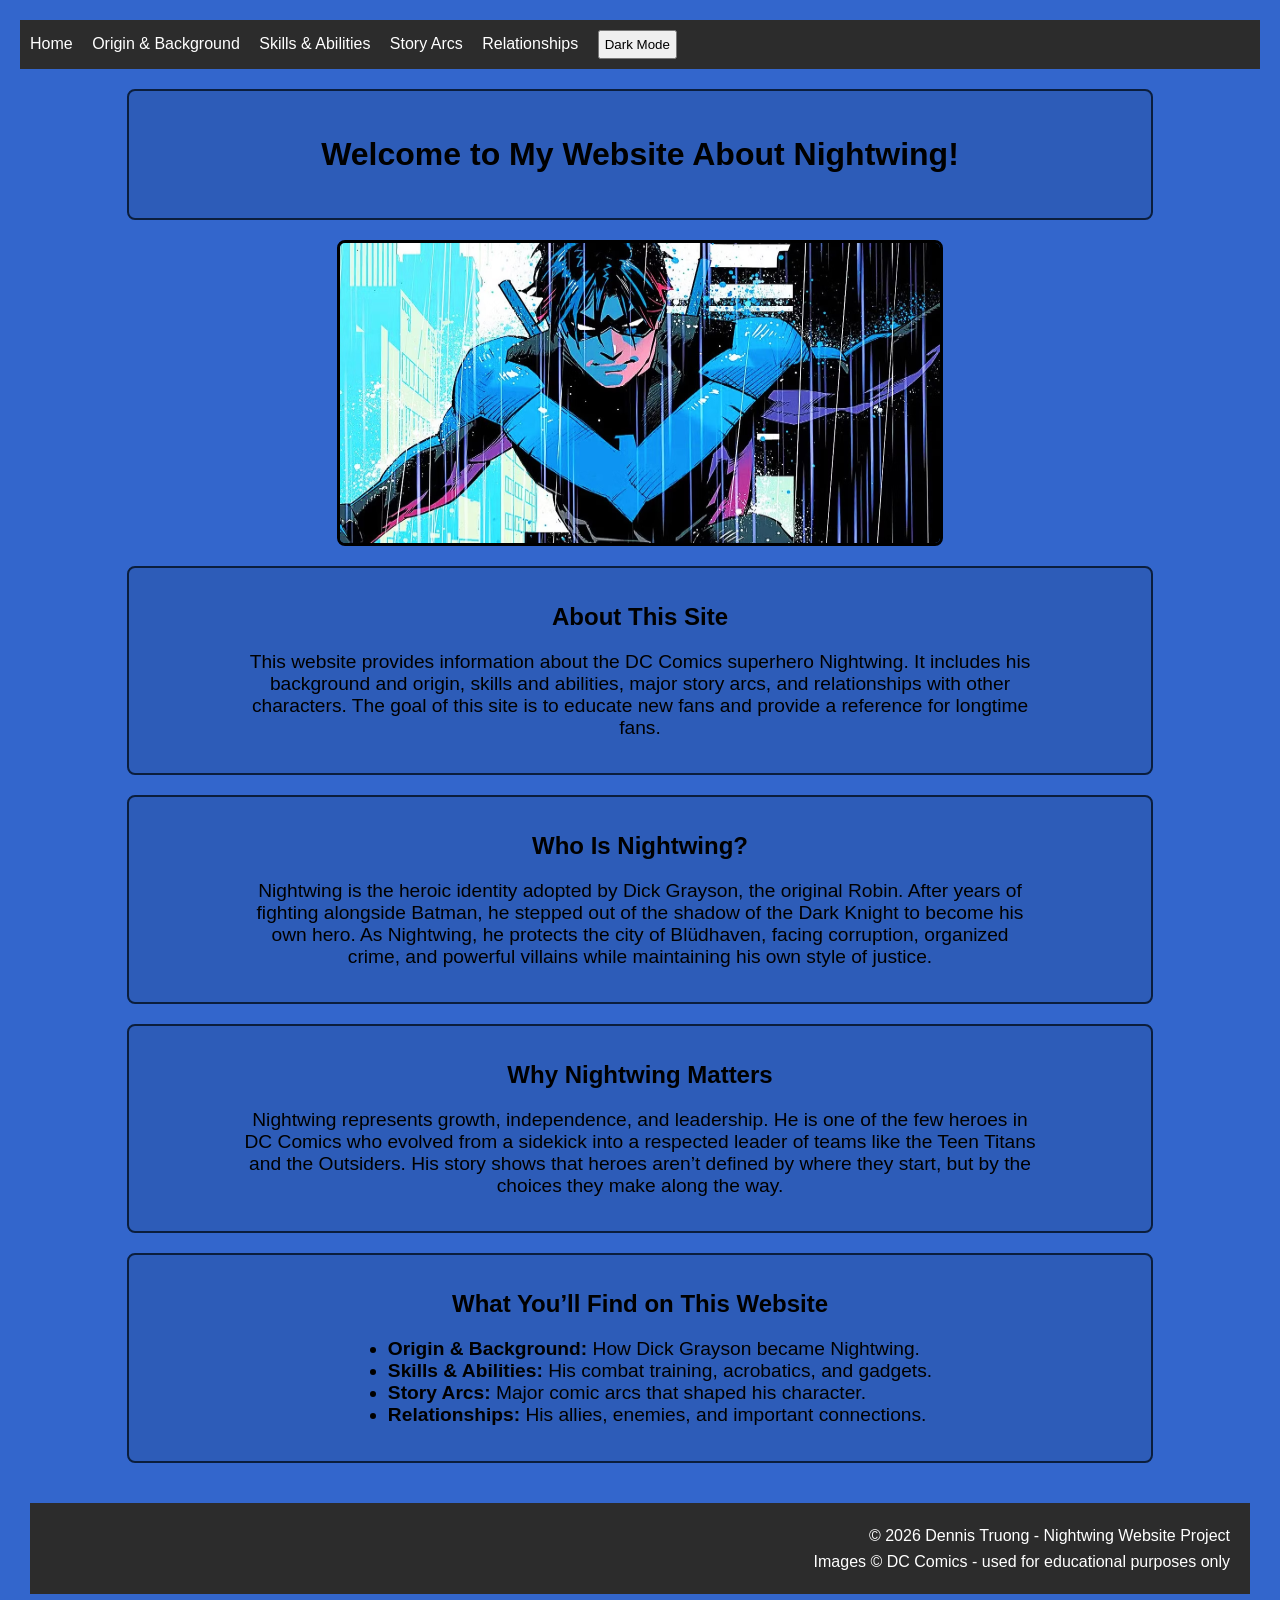
<file: index.html>
<!DOCTYPE html>
<html lang="en">

<head>
    <!--Developer: Dennis Truong Start Date: 4/22/2026 -->
    <meta charset="UTF-8">
    <title>Nightwing Website</title>
    <link rel="stylesheet" href="style.css">
    <script src="script.js" defer></script>
</head>

<body>

    <nav>
        <a href="index.html">Home</a>
        <a href="origin-background.html">Origin & Background</a>
        <a href="skills-abilities.html">Skills & Abilities</a>
        <a href="story-arcs.html">Story Arcs</a>
        <a href="relationships.html">Relationships</a>
        <button onclick="toggleDarkMode()">Dark Mode</button>
    </nav>

    <div class="box">
    <h1>Welcome to My Website About Nightwing!</h1>
    </div>

    <img src="images/nightwing-dan-mora.avif"
        alt="Nightwing drawn by Dan Mora">

    <div class="box">
        <h2>About This Site</h2>
        <p>This website provides information about the DC Comics superhero Nightwing.
            It includes his background and origin, skills and abilities, major story arcs, and relationships with other
            characters. The goal of this site is to educate new fans and provide a reference for longtime fans.</p>
    </div>

    <div class="box">
        <h2>Who Is Nightwing?</h2>
        <p>Nightwing is the heroic identity adopted by Dick Grayson, the original Robin.
            After years of fighting alongside Batman, he stepped out of the shadow of the Dark Knight
            to become his own hero. As Nightwing, he protects the city of Blüdhaven,
            facing corruption, organized crime, and powerful villains while maintaining his own
            style of justice.</p>
    </div>

    <div class="box">
        <h2>Why Nightwing Matters</h2>
        <p>Nightwing represents growth, independence, and leadership.
            He is one of the few heroes in DC Comics who evolved from a sidekick into a respected
            leader of teams like the Teen Titans and the Outsiders. His story shows that heroes
            aren’t defined by where they start, but by the choices they make along the way.</p>
    </div>

    <div class="box">
        <h2>What You’ll Find on This Website</h2>
        <ul>
            <li><strong>Origin & Background:</strong> How Dick Grayson became Nightwing.</li>
            <li><strong>Skills & Abilities:</strong> His combat training, acrobatics, and gadgets.</li>
            <li><strong>Story Arcs:</strong> Major comic arcs that shaped his character.</li>
            <li><strong>Relationships:</strong> His allies, enemies, and important connections.</li>
        </ul>
    </div>

    <footer>
        <p>© 2026 Dennis Truong - Nightwing Website Project
            <br>Images © DC Comics - used for educational purposes only
        </p>
    </footer>

</body>

</html>
</file>
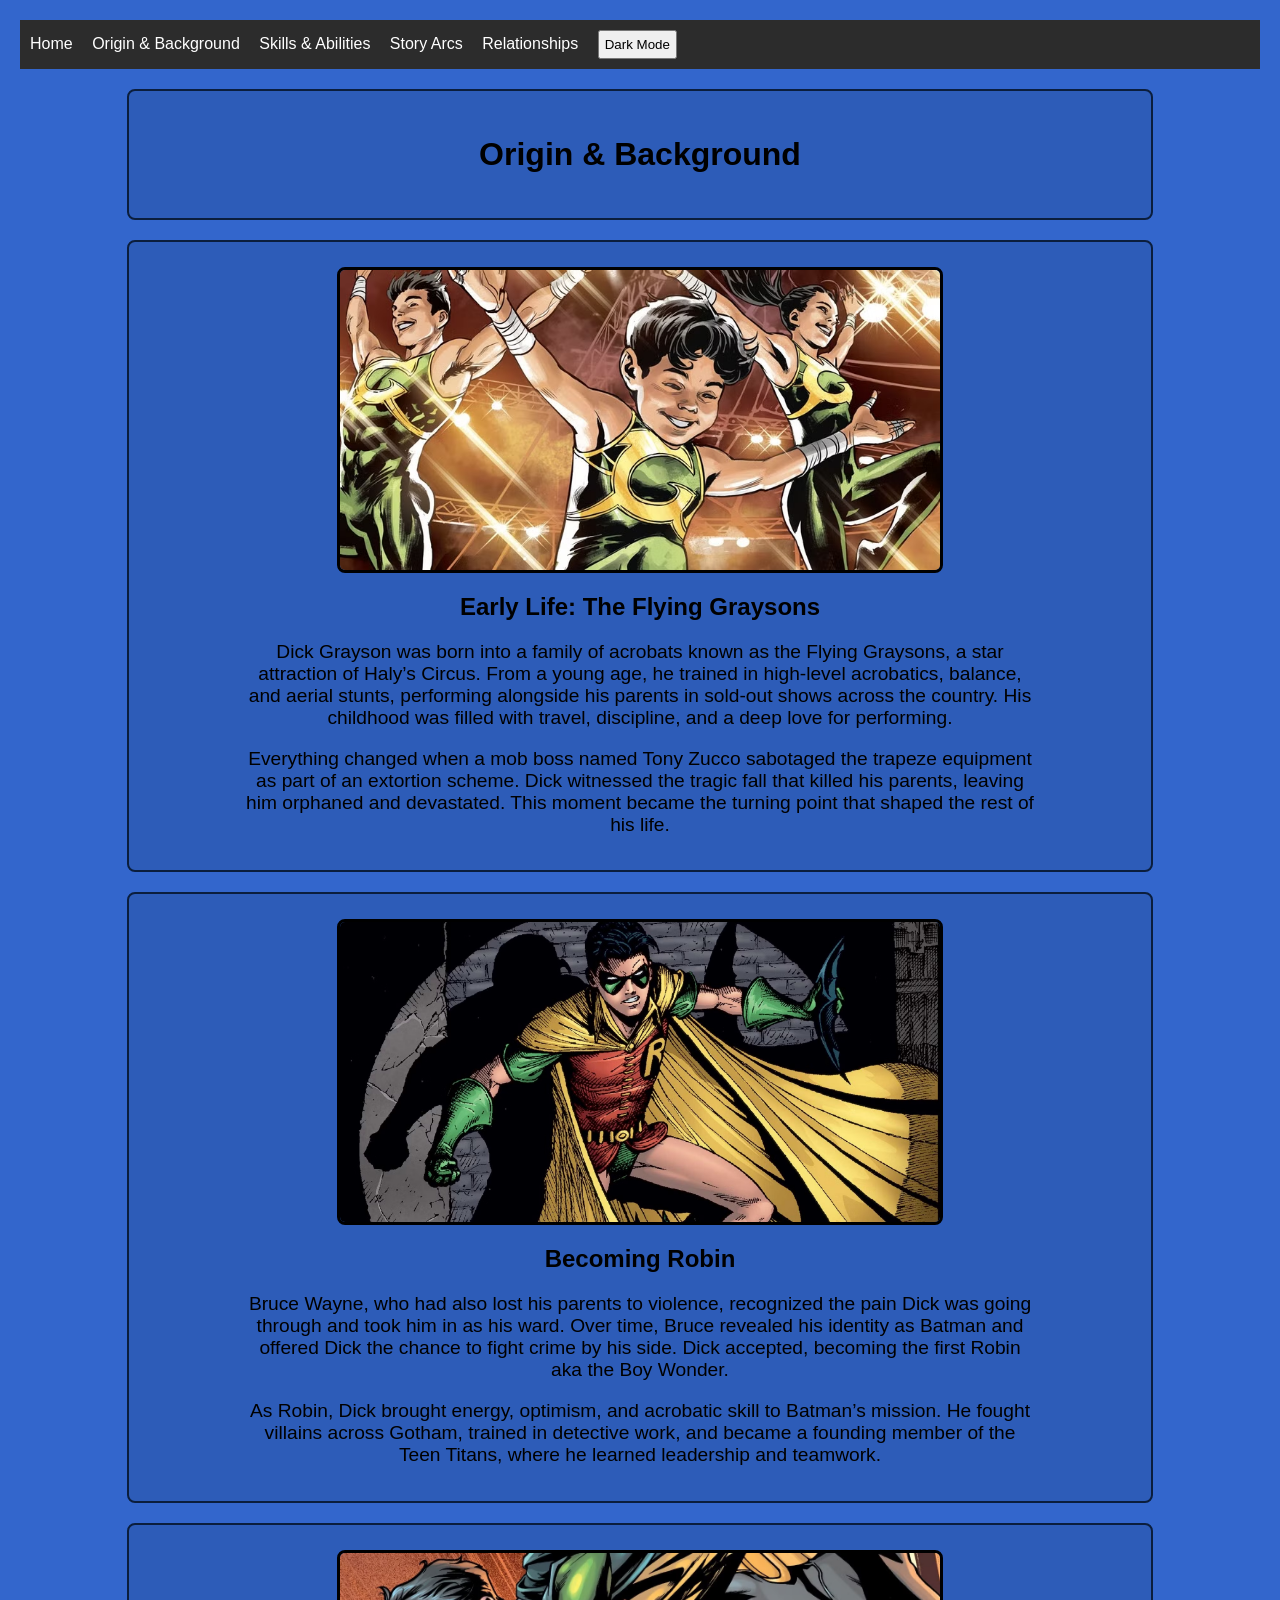
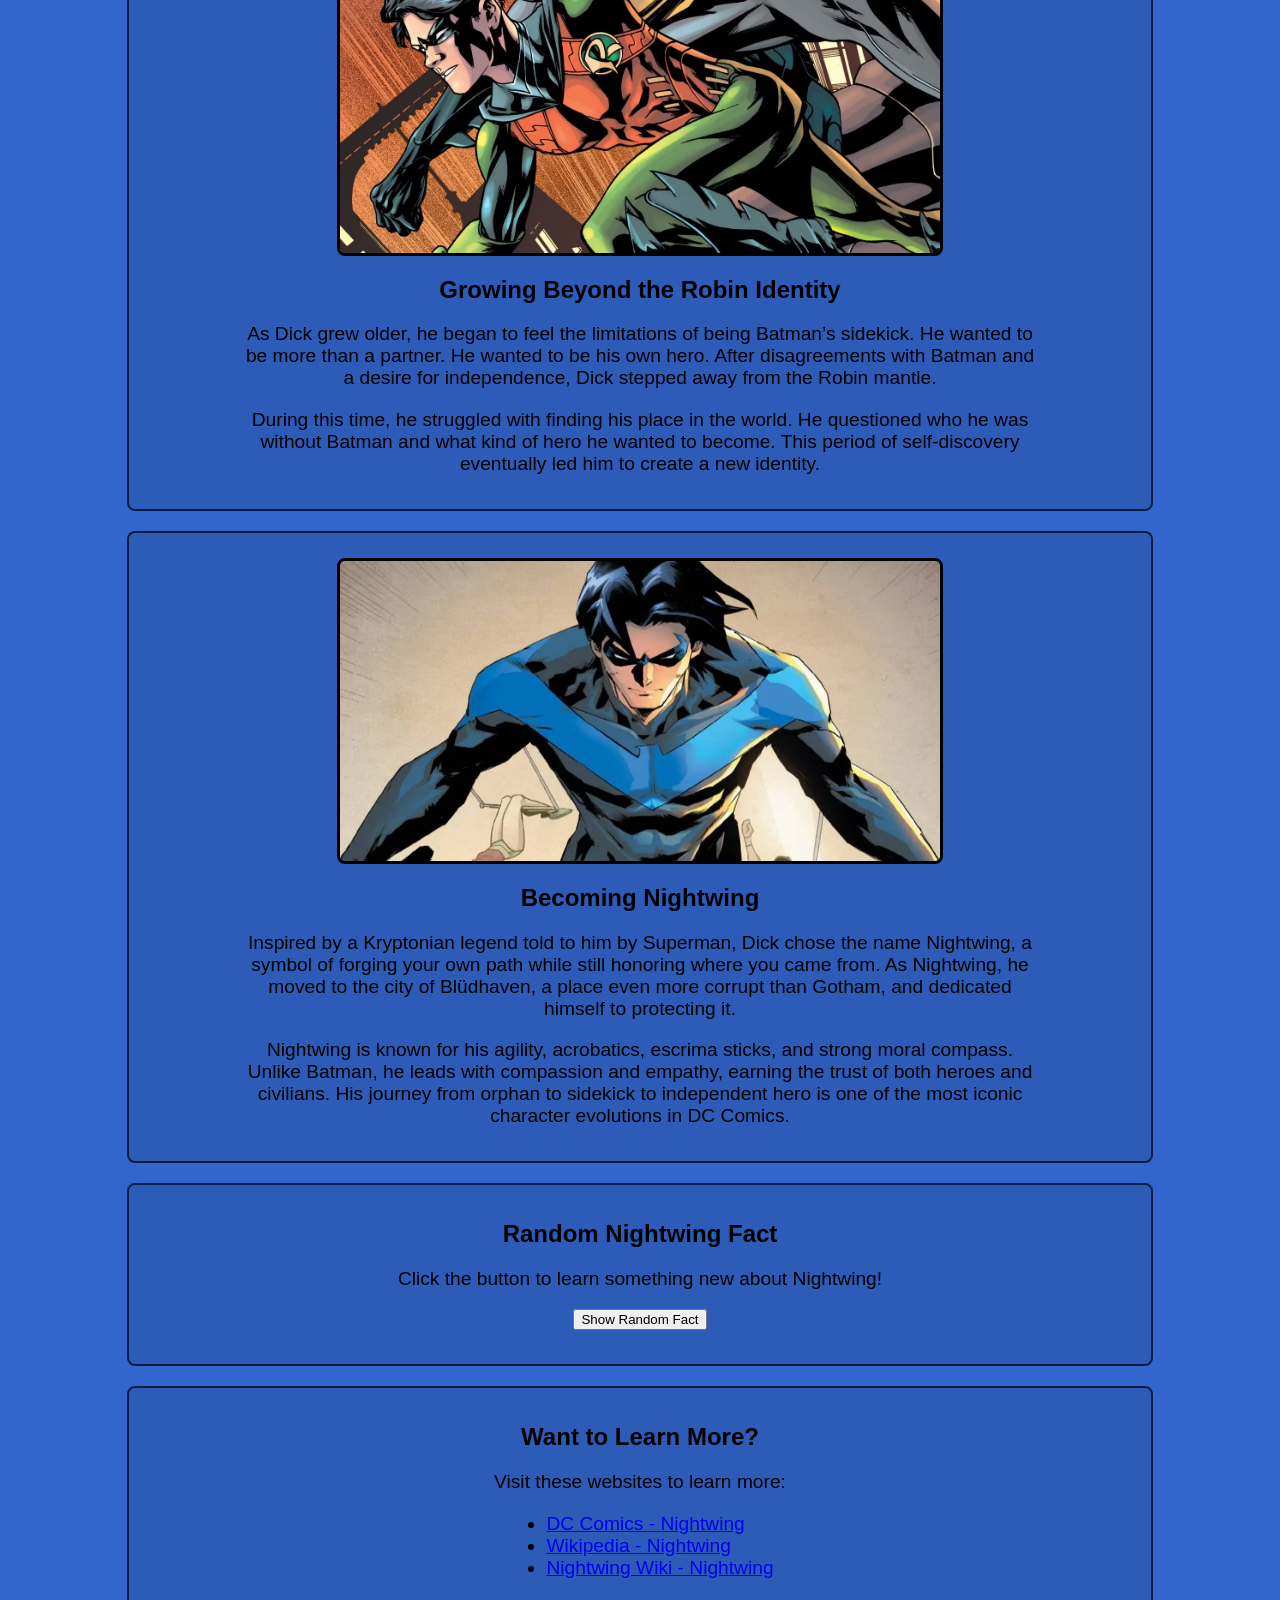
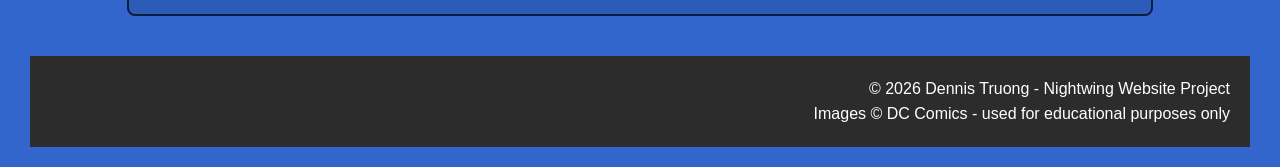
<file: origin-background.html>
<!DOCTYPE html>
<html lang="en">

<head>
    <!--Developer: Dennis Truong Start Date: 4/22/2026 -->
    <meta charset="UTF-8">
    <title>Nightwing Website</title>
    <link rel="stylesheet" href="style.css">
    <script src="script.js" defer></script>
</head>

<body>

    <nav>
        <a href="index.html">Home</a>
        <a href="origin-background.html">Origin & Background</a>
        <a href="skills-abilities.html">Skills & Abilities</a>
        <a href="story-arcs.html">Story Arcs</a>
        <a href="relationships.html">Relationships</a>
        <button onclick="toggleDarkMode()">Dark Mode</button>
    </nav>

    <div class="box">
        <h1>Origin & Background</h1>
    </div>

    <div class="box">
        <img src="images/flying-graysons-nightwing.avif" alt="Nightwing as a child performing with the Flying Graysons">

        <h2>Early Life: The Flying Graysons</h2>
        <p>Dick Grayson was born into a family of acrobats known as the Flying Graysons,
            a star attraction of Haly’s Circus. From a young age, he trained in high‑level
            acrobatics, balance, and aerial stunts, performing alongside his parents in
            sold‑out shows across the country. His childhood was filled with travel,
            discipline, and a deep love for performing.</p>

        <p>Everything changed when a mob boss named Tony Zucco sabotaged the trapeze
            equipment as part of an extortion scheme. Dick witnessed the tragic fall that
            killed his parents, leaving him orphaned and devastated. This moment became the
            turning point that shaped the rest of his life.</p>
    </div>

    <div class="box">
        <img src="images/dick-grayson-as-robin-from-dc-comics.avif" alt="Dick Grayson as Robin">

        <h2>Becoming Robin</h2>
        <p>Bruce Wayne, who had also lost his parents to violence, recognized the pain
            Dick was going through and took him in as his ward. Over time, Bruce revealed
            his identity as Batman and offered Dick the chance to fight crime by his side.
            Dick accepted, becoming the first Robin aka the Boy Wonder.</p>

        <p>As Robin, Dick brought energy, optimism, and acrobatic skill to Batman’s
            mission. He fought villains across Gotham, trained in detective work, and
            became a founding member of the Teen Titans, where he learned leadership and
            teamwork.</p>
    </div>

    <div class="box">
        <img src="images/new-52-dick-grayson-robin.avif" alt="Dick Grayson as Robin New 52">

        <h2>Growing Beyond the Robin Identity</h2>
        <p>As Dick grew older, he began to feel the limitations of being Batman’s
            sidekick. He wanted to be more than a partner. He wanted to be his own hero.
            After disagreements with Batman and a desire for independence, Dick stepped
            away from the Robin mantle.</p>

        <p>During this time, he struggled with finding his place in the world. He
            questioned who he was without Batman and what kind of hero he wanted to become.
            This period of self‑discovery eventually led him to create a new identity.</p>
    </div>

    <div class="box">
        <img src="images/nightwing-dc-comics.webp" alt="Dick Grayson as Nightwing">

        <h2>Becoming Nightwing</h2>
        <p>Inspired by a Kryptonian legend told to him by Superman, Dick chose the name
            Nightwing, a symbol of forging your own path while still honoring where you
            came from. As Nightwing, he moved to the city of Blüdhaven, a place even more
            corrupt than Gotham, and dedicated himself to protecting it.</p>

        <p>Nightwing is known for his agility, acrobatics, escrima sticks, and strong
            moral compass. Unlike Batman, he leads with compassion and empathy, earning the
            trust of both heroes and civilians. His journey from orphan to sidekick to
            independent hero is one of the most iconic character evolutions in DC Comics.</p>
    </div>

    <div class="box">
        <h2>Random Nightwing Fact</h2>
        <p>Click the button to learn something new about Nightwing!</p>

        <div class="center-button">
            <button onclick="showFact()">Show Random Fact</button>
        </div>

        <p id="fact"></p>
    </div>

    <div class="box">
        <h2>Want to Learn More?</h2>
        <p>Visit these websites to learn more:</p>
        <ul>
            <li><a href="https://www.dccomics.com/characters/nightwing" target="_blank">DC Comics - Nightwing</a></li>
            <li><a href="https://en.wikipedia.org/wiki/Nightwing" target="_blank">Wikipedia - Nightwing</a></li>
            <li><a href="https://nightwing.fandom.com/wiki/Nightwing#Nightwing_(R)" target="_blank">Nightwing Wiki -
                    Nightwing</a></li>
        </ul>
    </div>

    <footer>
        <p>© 2026 Dennis Truong - Nightwing Website Project
            <br>Images © DC Comics - used for educational purposes only
        </p>
    </footer>
</body>

</html>
</file>
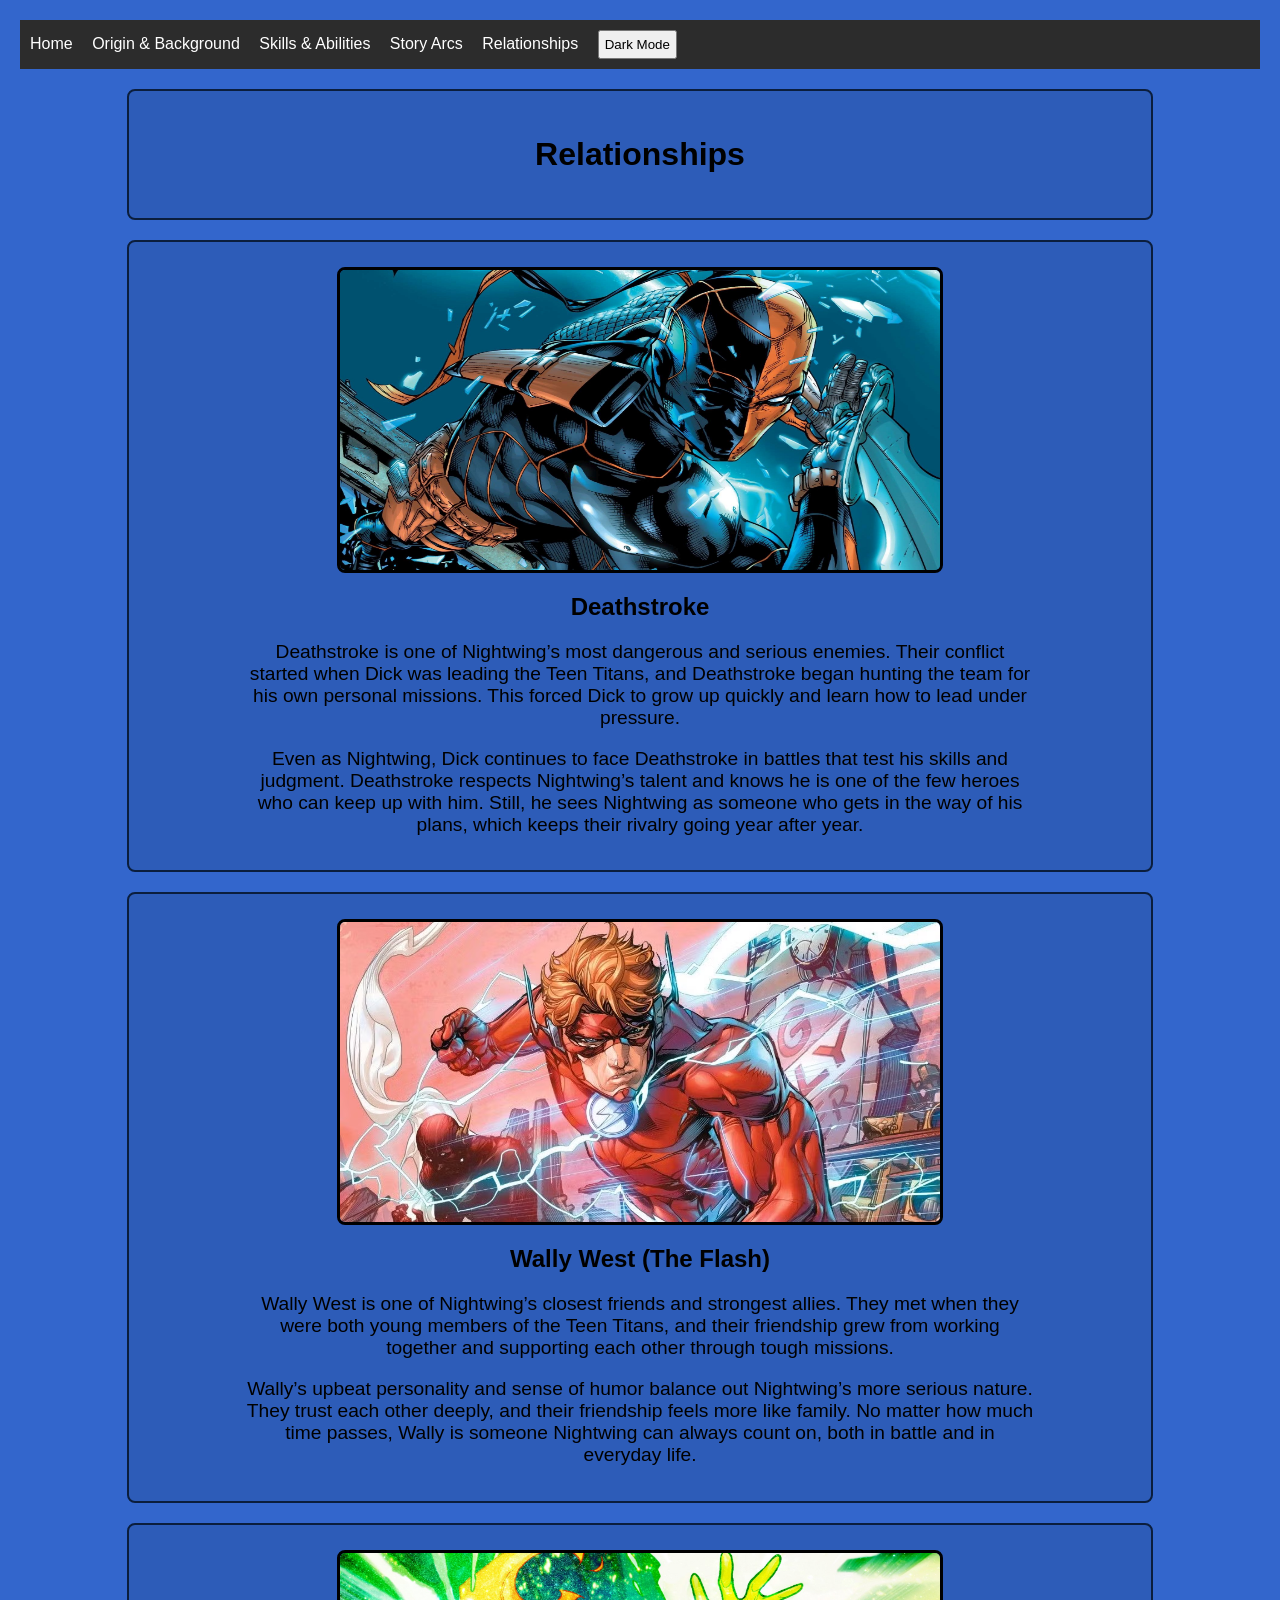
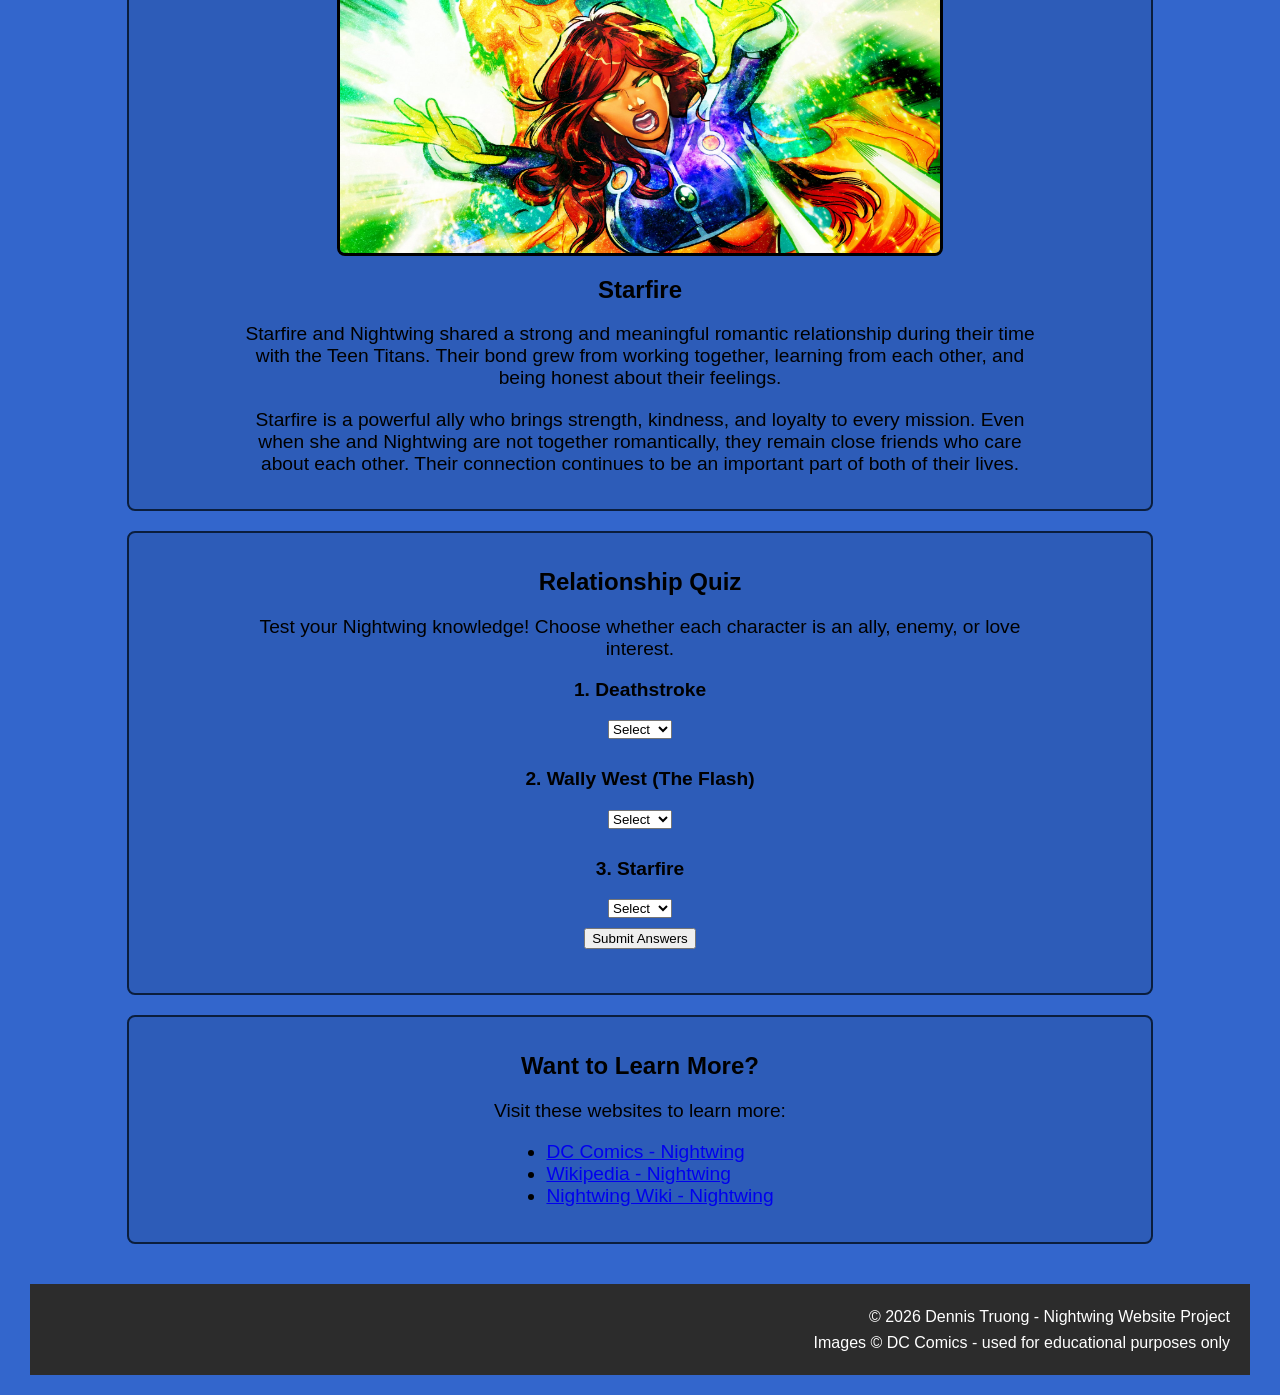
<file: relationships.html>
<!DOCTYPE html>
<html lang="en">

<head>
    <!--Developer: Dennis Truong Start Date: 4/22/2026 -->
    <meta charset="UTF-8">
    <title>Nightwing Website</title>
    <link rel="stylesheet" href="style.css">
    <script src="script.js" defer></script>
</head>

<body>

    <nav>
        <a href="index.html">Home</a>
        <a href="origin-background.html">Origin & Background</a>
        <a href="skills-abilities.html">Skills & Abilities</a>
        <a href="story-arcs.html">Story Arcs</a>
        <a href="relationships.html">Relationships</a>
        <button onclick="toggleDarkMode()">Dark Mode</button>
    </nav>

    <div class="box">
        <h1>Relationships</h1>
    </div>

    <div class="box">
        <img src="images/deathstroke.jpg" alt="Deathstroke">
        <h2>Deathstroke</h2>
        <p>Deathstroke is one of Nightwing’s most dangerous and serious enemies. Their conflict started
            when Dick was leading the Teen Titans, and Deathstroke began hunting the team for his own
            personal missions. This forced Dick to grow up quickly and learn how to lead under pressure.</p>

        <p>Even as Nightwing, Dick continues to face Deathstroke in battles that test his skills and
            judgment. Deathstroke respects Nightwing’s talent and knows he is one of the few heroes who
            can keep up with him. Still, he sees Nightwing as someone who gets in the way of his plans,
            which keeps their rivalry going year after year.</p>
    </div>

    <div class="box">
        <img src="images/wally-west.avif" alt="Wally West">
        <h2>Wally West (The Flash)</h2>
        <p>Wally West is one of Nightwing’s closest friends and strongest allies. They met when they were
            both young members of the Teen Titans, and their friendship grew from working together and
            supporting each other through tough missions.</p>

        <p>Wally’s upbeat personality and sense of humor balance out Nightwing’s more serious nature.
            They trust each other deeply, and their friendship feels more like family. No matter how much
            time passes, Wally is someone Nightwing can always count on, both in battle and in everyday life.</p>
    </div>

    <div class="box">
        <img src="images/starfire.jpg" alt="Starfire">
        <h2>Starfire</h2>
        <p>Starfire and Nightwing shared a strong and meaningful romantic relationship during their time
            with the Teen Titans. Their bond grew from working together, learning from each other, and
            being honest about their feelings.</p>

        <p>Starfire is a powerful ally who brings strength, kindness, and loyalty to every mission. Even
            when she and Nightwing are not together romantically, they remain close friends who care about
            each other. Their connection continues to be an important part of both of their lives.</p>
    </div>

    <div class="box">
        <h2>Relationship Quiz</h2>
        <p>Test your Nightwing knowledge! Choose whether each character is an ally, enemy, or love interest.</p>

        <div class="quiz-item">
            <p><strong>1. Deathstroke</strong></p>
            <select id="q1">
                <option value="">Select</option>
                <option value="ally">Ally</option>
                <option value="enemy">Enemy</option>
                <option value="lover">Lover</option>
            </select>
        </div>

        <div class="quiz-item">
            <p><strong>2. Wally West (The Flash)</strong></p>
            <select id="q2">
                <option value="">Select</option>
                <option value="ally">Ally</option>
                <option value="enemy">Enemy</option>
                <option value="lover">Lover</option>
            </select>
        </div>

        <div class="quiz-item">
            <p><strong>3. Starfire</strong></p>
            <select id="q3">
                <option value="">Select</option>
                <option value="ally">Ally</option>
                <option value="enemy">Enemy</option>
                <option value="lover">Lover</option>
            </select>
        </div>

        <div class="quiz-item">
            <button onclick="checkQuiz()">Submit Answers</button>
        </div>

        <p id="quizResult"></p>
    </div>

    <div class="box">
        <h2>Want to Learn More?</h2>
        <p>Visit these websites to learn more:</p>
        <ul>
            <li><a href="https://www.dccomics.com/characters/nightwing" target="_blank">DC Comics - Nightwing</a></li>
            <li><a href="https://en.wikipedia.org/wiki/Nightwing" target="_blank">Wikipedia - Nightwing</a></li>
            <li><a href="https://nightwing.fandom.com/wiki/Nightwing#Nightwing_(R)" target="_blank">Nightwing Wiki -
                    Nightwing</a></li>
        </ul>
    </div>

    <footer>
        <p>© 2026 Dennis Truong - Nightwing Website Project
            <br>Images © DC Comics - used for educational purposes only
        </p>
    </footer>
</body>

</html>
</file>
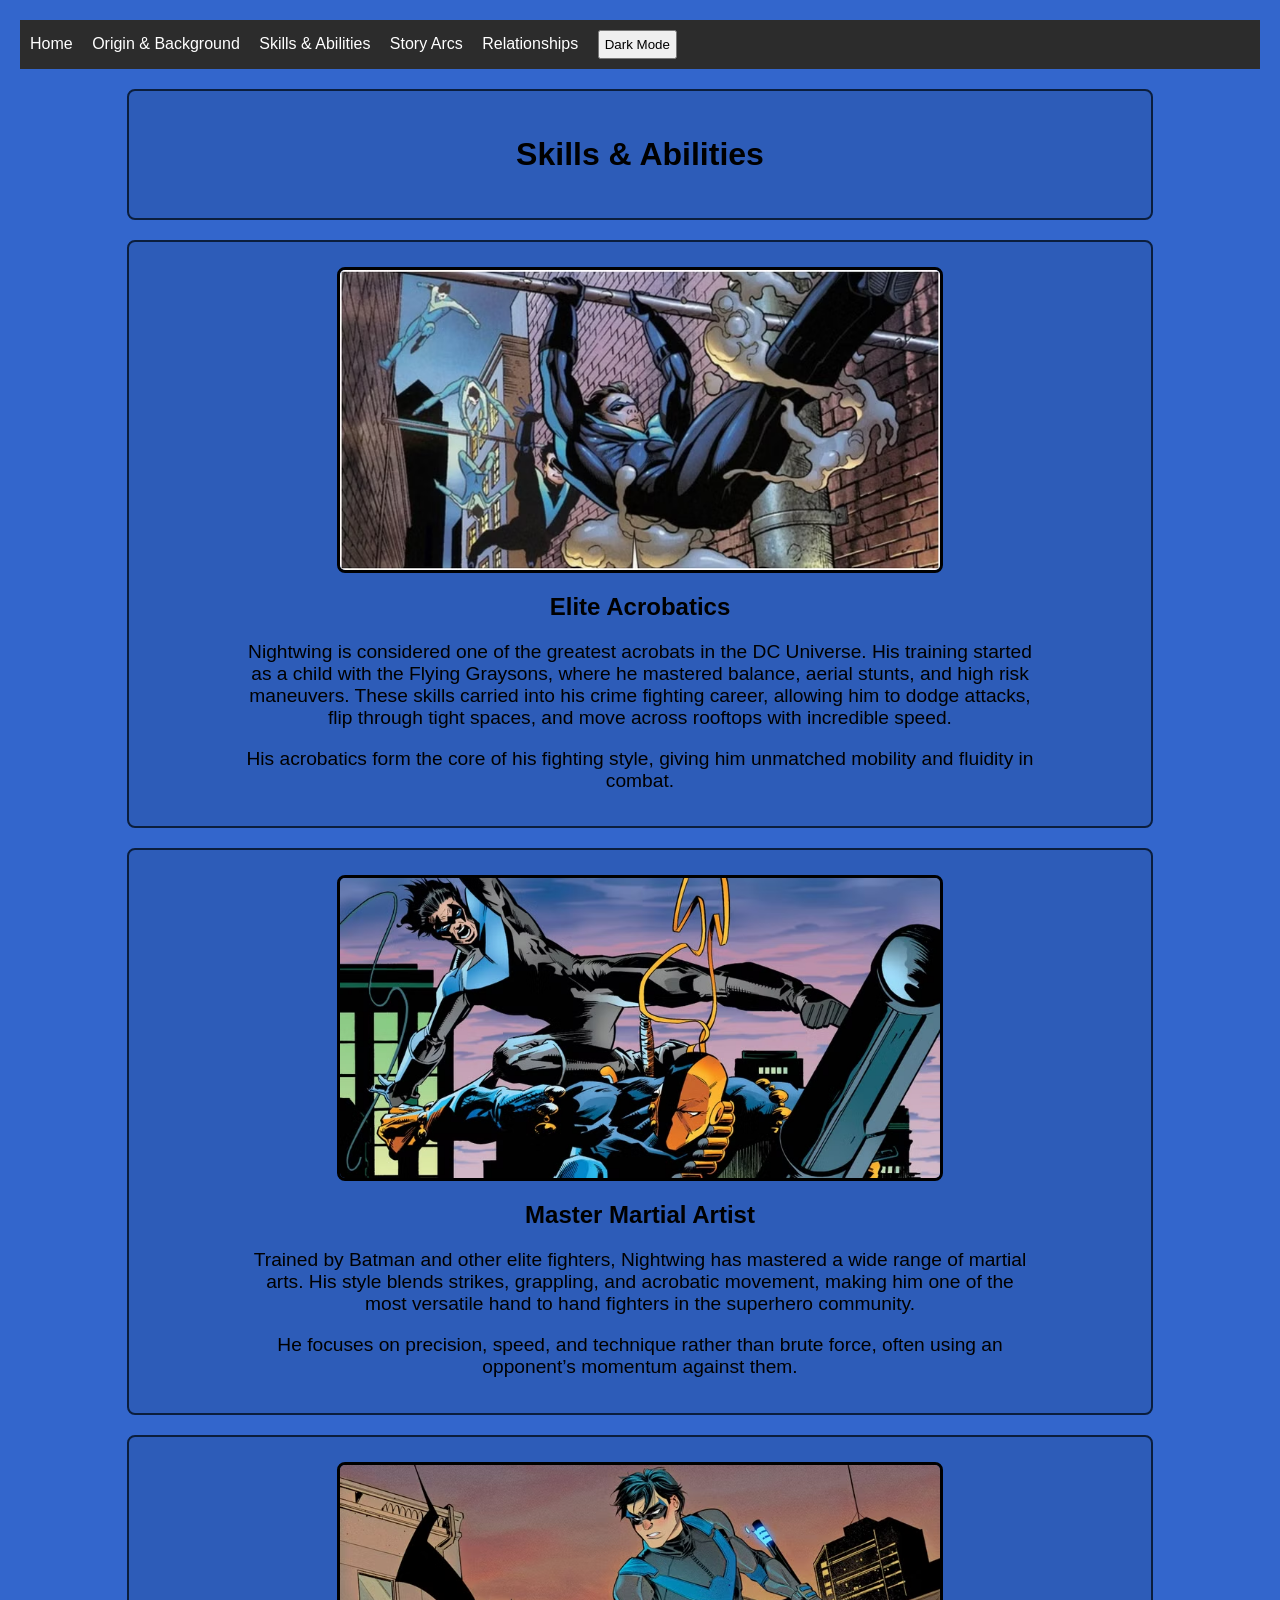
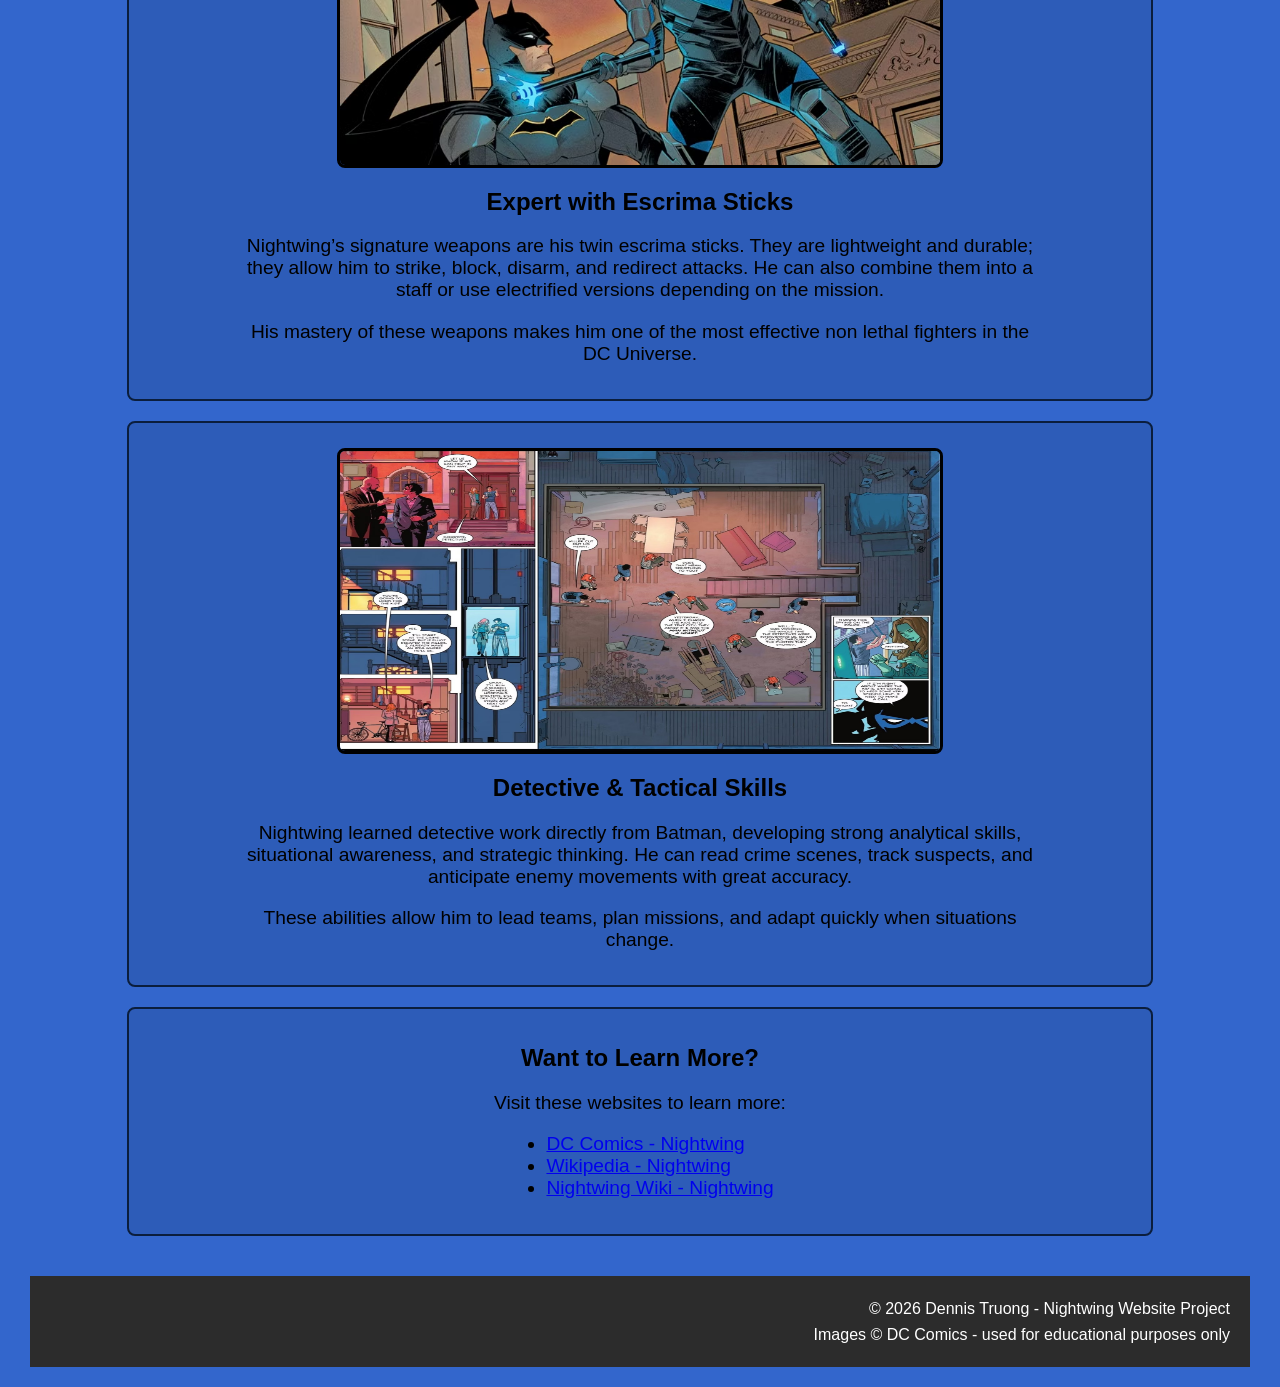
<file: skills-abilities.html>
<!DOCTYPE html>
<html lang="en">

<head>
    <!--Developer: Dennis Truong Start Date: 4/22/2026 -->
    <meta charset="UTF-8">
    <title>Nightwing Website</title>
    <link rel="stylesheet" href="style.css">
    <script src="script.js" defer></script>
</head>

<body>

    <nav>
        <a href="index.html">Home</a>
        <a href="origin-background.html">Origin & Background</a>
        <a href="skills-abilities.html">Skills & Abilities</a>
        <a href="story-arcs.html">Story Arcs</a>
        <a href="relationships.html">Relationships</a>
        <button onclick="toggleDarkMode()">Dark Mode</button>
    </nav>

    <div class="box">
        <h1>Skills & Abilities</h1>
    </div>

    <div class="box">
        <img src="images/nightwing-acrobatics.avif" alt="Nightwing performing acrobatics">

        <h2>Elite Acrobatics</h2>
        <p>Nightwing is considered one of the greatest acrobats in the DC Universe.
            His training started as a child with the Flying Graysons, where he mastered
            balance, aerial stunts, and high risk maneuvers. These skills carried into
            his crime fighting career, allowing him to dodge attacks, flip through
            tight spaces, and move across rooftops with incredible speed.</p>

        <p>His acrobatics form the core of his fighting style, giving him unmatched
            mobility and fluidity in combat.</p>
    </div>

    <div class="box">
        <img src="images/nightwing-martial-arts.avif" alt="Nightwing using martial arts in combat">

        <h2>Master Martial Artist</h2>
        <p>Trained by Batman and other elite fighters, Nightwing has mastered a wide
            range of martial arts. His style blends strikes, grappling, and acrobatic
            movement, making him one of the most versatile hand to hand fighters in
            the superhero community.</p>

        <p>He focuses on precision, speed, and technique rather than brute force,
            often using an opponent’s momentum against them.</p>
    </div>

    <div class="box">
        <img src="images/nightwing-escrima-sticks.avif" alt="Nightwing holding escrima sticks">

        <h2>Expert with Escrima Sticks</h2>
        <p>Nightwing’s signature weapons are his twin escrima sticks. They are lightweight and
            durable; they allow him to strike, block, disarm, and redirect attacks.
            He can also combine them into a staff or use electrified versions depending
            on the mission.</p>

        <p>His mastery of these weapons makes him one of the most effective non lethal
            fighters in the DC Universe.</p>
    </div>

    <div class="box">
        <img src="images/nightwing-detective.avif" alt="Nightwing investigating a crime scene">

        <h2>Detective & Tactical Skills</h2>
        <p>Nightwing learned detective work directly from Batman, developing strong
            analytical skills, situational awareness, and strategic thinking. He can
            read crime scenes, track suspects, and anticipate enemy movements with
            great accuracy.</p>

        <p>These abilities allow him to lead teams, plan missions, and adapt quickly
            when situations change.</p>
    </div>

    <div class="box">
        <h2>Want to Learn More?</h2>
        <p>Visit these websites to learn more:</p>
        <ul>
            <li><a href="https://www.dccomics.com/characters/nightwing" target="_blank">DC Comics - Nightwing</a></li>
            <li><a href="https://en.wikipedia.org/wiki/Nightwing" target="_blank">Wikipedia - Nightwing</a></li>
            <li><a href="https://nightwing.fandom.com/wiki/Nightwing#Nightwing_(R)" target="_blank">Nightwing Wiki - Nightwing</a></li>
        </ul>
    </div>

    <footer>
        <p>© 2026 Dennis Truong - Nightwing Website Project
            <br>Images © DC Comics - used for educational purposes only
        </p>
    </footer>
</body>

</html>
</file>
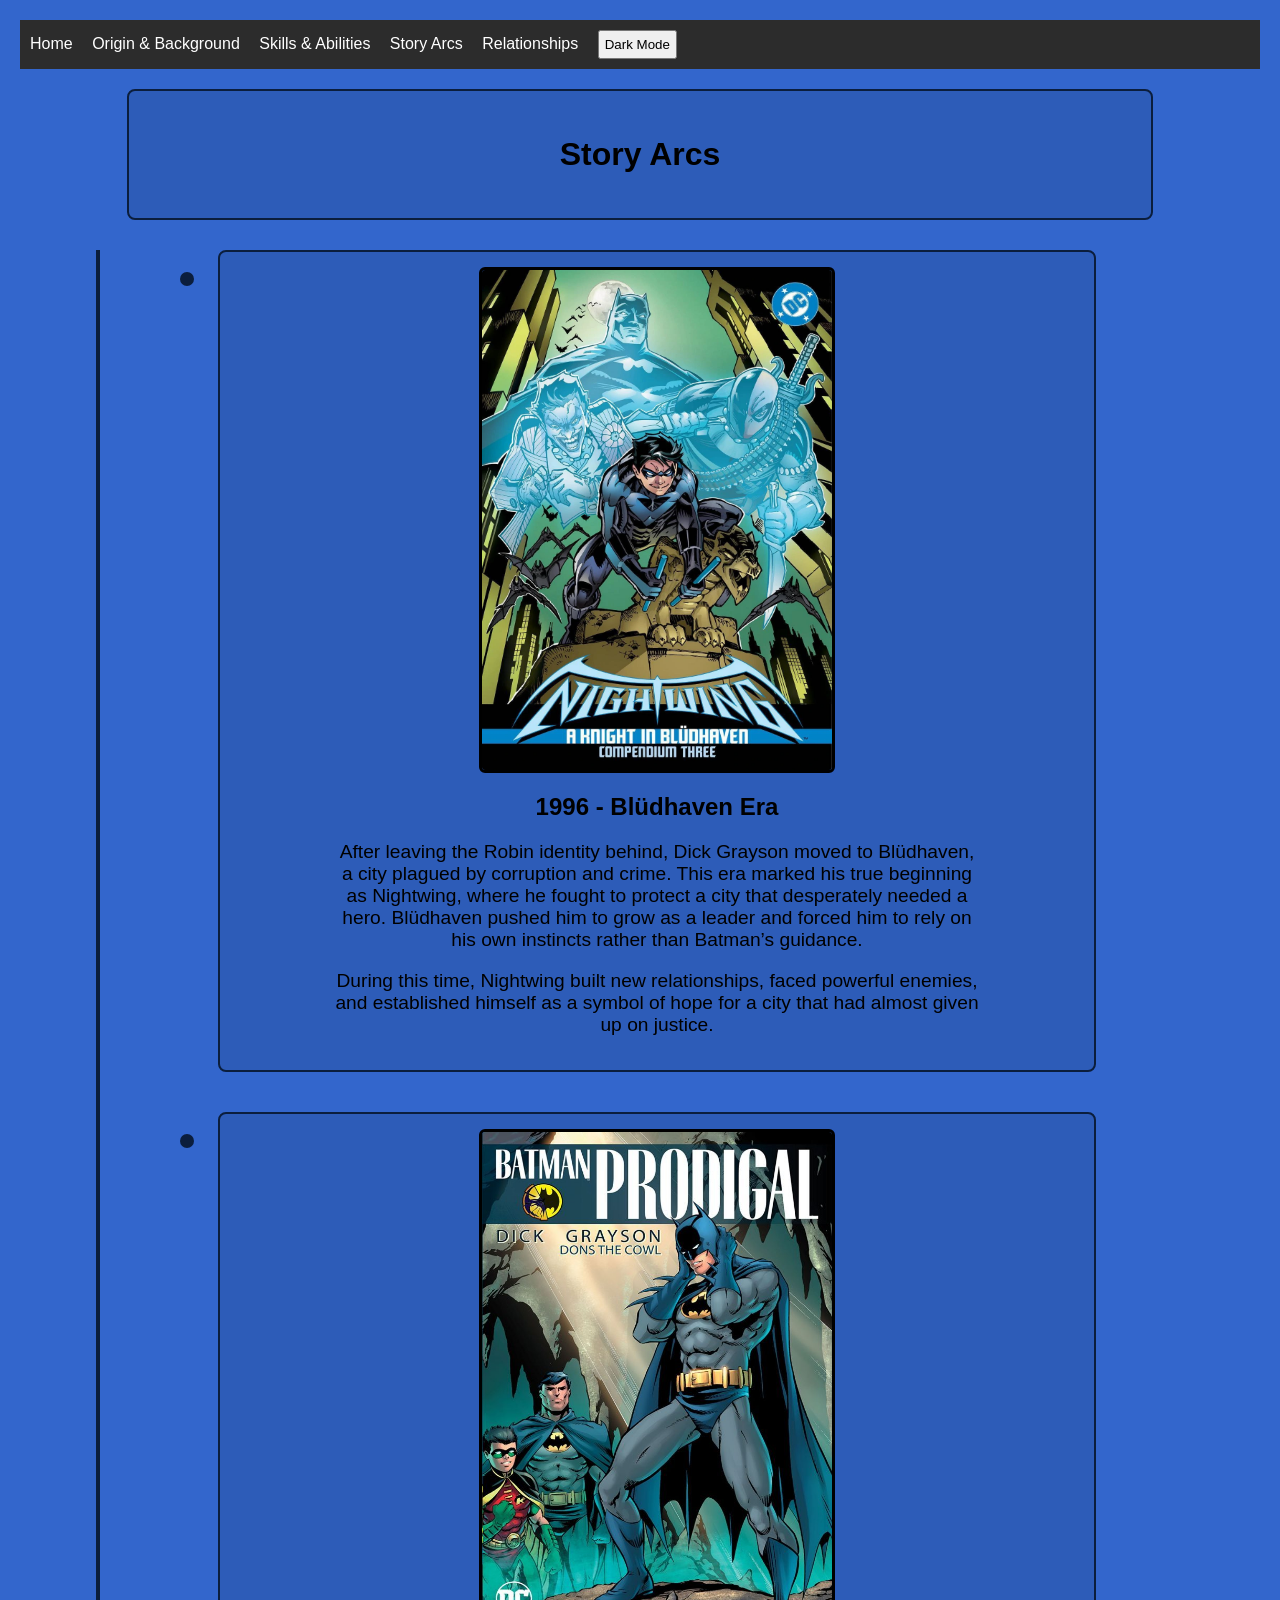
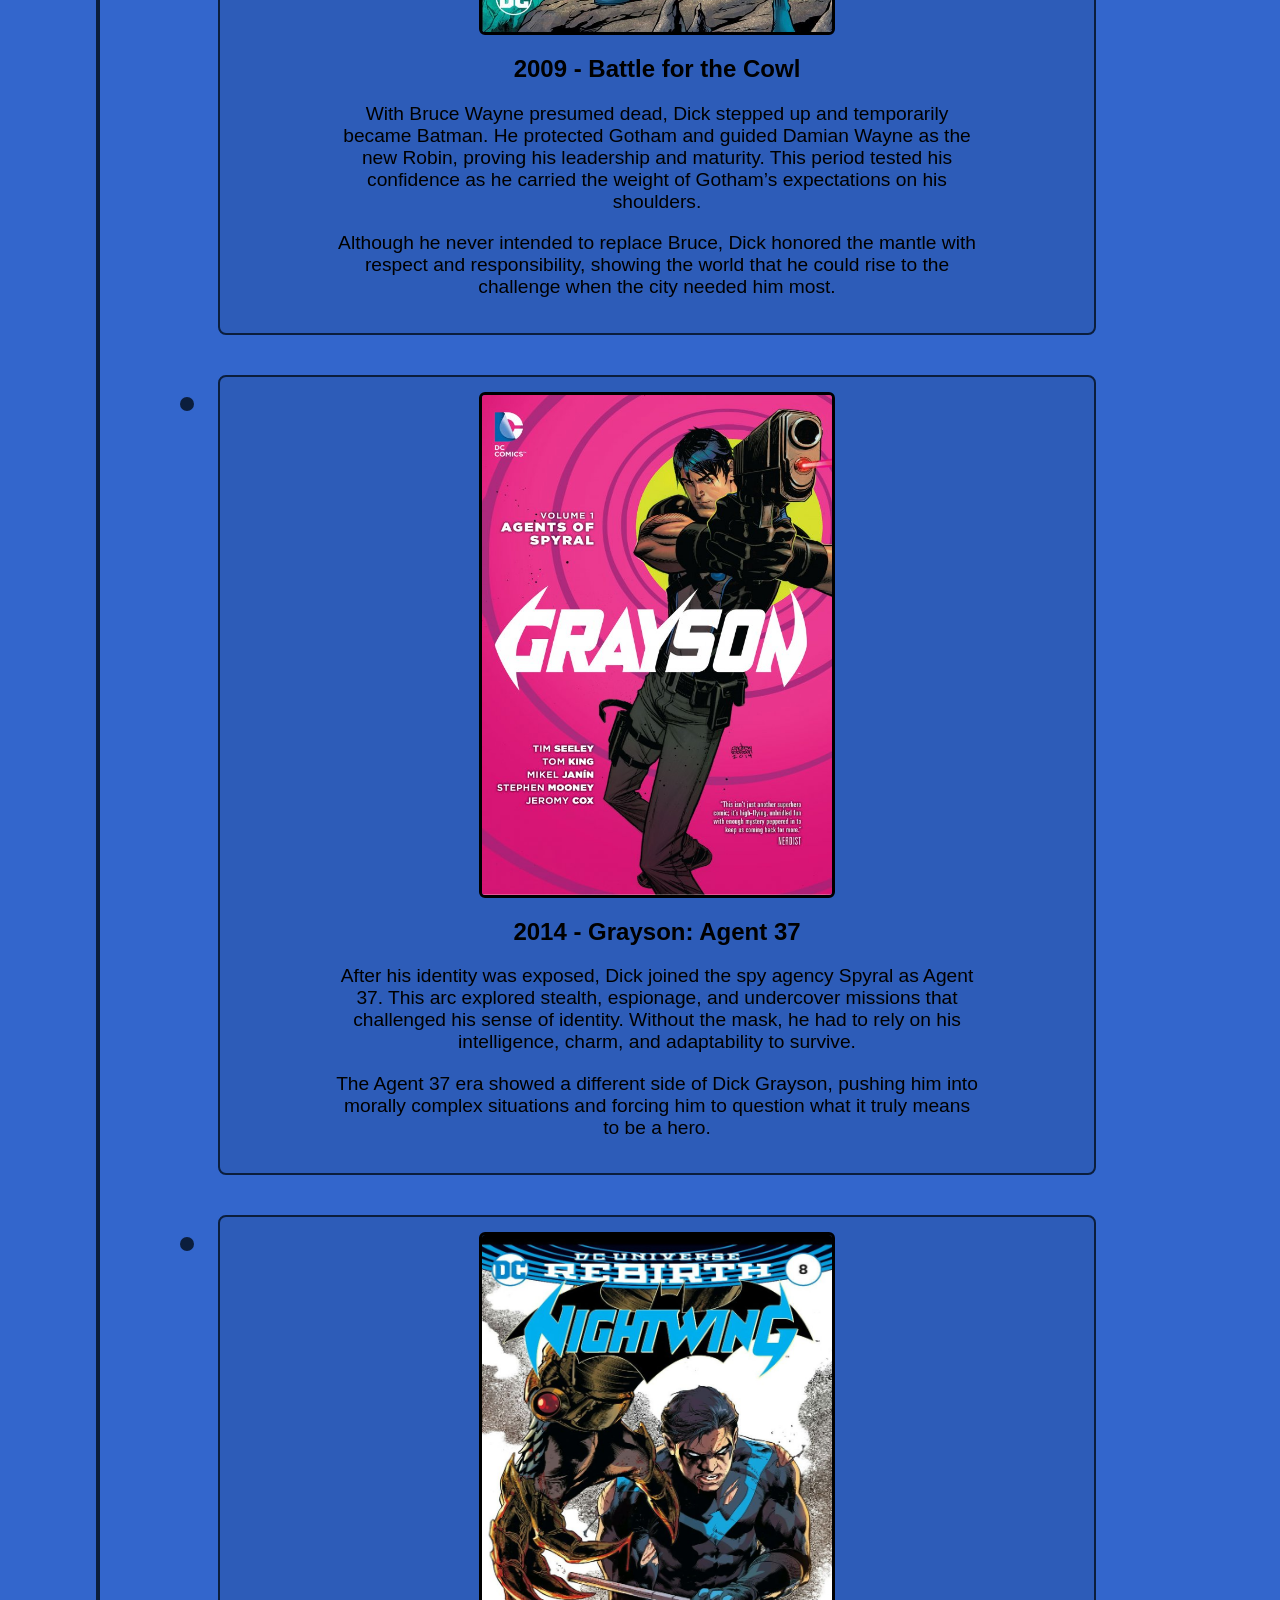
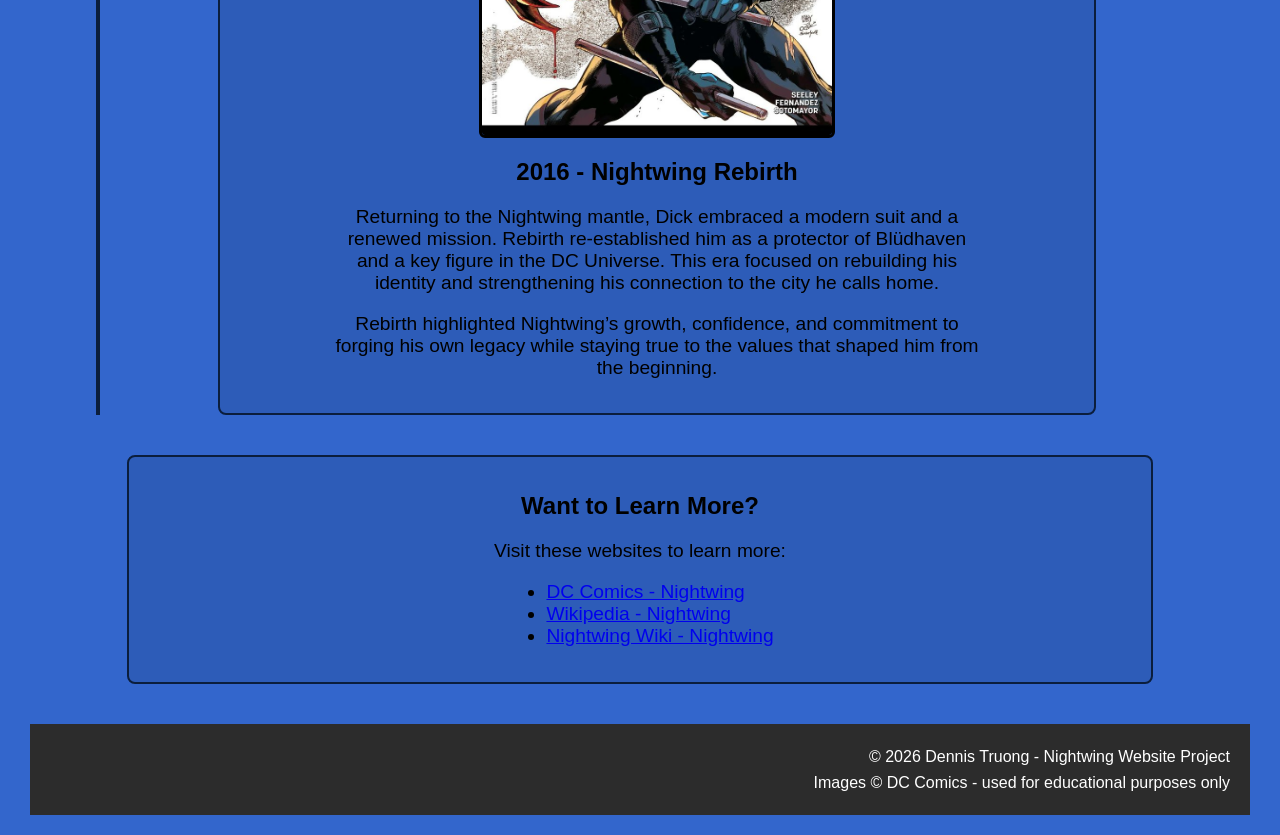
<file: story-arcs.html>
<!DOCTYPE html>
<html lang="en">

<head>
    <!--Developer: Dennis Truong Start Date: 4/22/2026 -->
    <meta charset="UTF-8">
    <title>Nightwing Website</title>
    <link rel="stylesheet" href="style.css">
    <script src="script.js" defer></script>
</head>

<body>

    <nav>
        <a href="index.html">Home</a>
        <a href="origin-background.html">Origin & Background</a>
        <a href="skills-abilities.html">Skills & Abilities</a>
        <a href="story-arcs.html">Story Arcs</a>
        <a href="relationships.html">Relationships</a>
        <button onclick="toggleDarkMode()">Dark Mode</button>
    </nav>

    <div class="box">
        <h1>Story Arcs</h1>
    </div>

    <div class="timeline">

        <div class="timeline-item box">
            <div class="timeline-dot"></div>
            <img src="images/nightwing-bludhaven.jpg" alt="Nightwing in Blüdhaven">
            <h2>1996 - Blüdhaven Era</h2>
            <p>After leaving the Robin identity behind, Dick Grayson moved to Blüdhaven, a city plagued by corruption
                and crime. This era marked his true beginning as Nightwing, where he fought to protect a city that
                desperately needed a hero. Blüdhaven pushed him to grow as a leader and forced him to rely on his own
                instincts rather than Batman’s guidance.</p>

            <p>During this time, Nightwing built new relationships, faced powerful enemies, and established himself as
                a symbol of hope for a city that had almost given up on justice.</p>
        </div>

        <div class="timeline-item box">
            <div class="timeline-dot"></div>
            <img src="images/dick-grayson-as-batman.jpg" alt="Dick Grayson as Batman">
            <h2>2009 - Battle for the Cowl</h2>
            <p>With Bruce Wayne presumed dead, Dick stepped up and temporarily became Batman. He protected Gotham and
                guided Damian Wayne as the new Robin, proving his leadership and maturity. This period tested his
                confidence as he carried the weight of Gotham’s expectations on his shoulders.</p>

            <p>Although he never intended to replace Bruce, Dick honored the mantle with respect and responsibility,
                showing the world that he could rise to the challenge when the city needed him most.</p>
        </div>

        <div class="timeline-item box">
            <div class="timeline-dot"></div>
            <img src="images/nightwing-agent-37.jpg" alt="Dick Grayson as Agent 37">
            <h2>2014 - Grayson: Agent 37</h2>
            <p>After his identity was exposed, Dick joined the spy agency Spyral as Agent 37. This arc explored stealth,
                espionage, and undercover missions that challenged his sense of identity. Without the mask, he had to
                rely on his intelligence, charm, and adaptability to survive.</p>

            <p>The Agent 37 era showed a different side of Dick Grayson, pushing him into morally complex situations
                and forcing him to question what it truly means to be a hero.</p>
        </div>

        <div class="timeline-item box">
            <div class="timeline-dot"></div>
            <img src="images/nightwing-rebirth.jpg" alt="Nightwing Rebirth suit">
            <h2>2016 - Nightwing Rebirth</h2>
            <p>Returning to the Nightwing mantle, Dick embraced a modern suit and a renewed mission. Rebirth
                re‑established him as a protector of Blüdhaven and a key figure in the DC Universe. This era focused on
                rebuilding his identity and strengthening his connection to the city he calls home.</p>

            <p>Rebirth highlighted Nightwing’s growth, confidence, and commitment to forging his own legacy while
                staying true to the values that shaped him from the beginning.</p>
        </div>

    </div>

    <div class="box">
        <h2>Want to Learn More?</h2>
        <p>Visit these websites to learn more:</p>
        <ul>
            <li><a href="https://www.dccomics.com/characters/nightwing" target="_blank">DC Comics - Nightwing</a></li>
            <li><a href="https://en.wikipedia.org/wiki/Nightwing" target="_blank">Wikipedia - Nightwing</a></li>
            <li><a href="https://nightwing.fandom.com/wiki/Nightwing#Nightwing_(R)" target="_blank">Nightwing Wiki - Nightwing</a></li>
        </ul>
    </div>

    <footer>
        <p>© 2026 Dennis Truong - Nightwing Website Project
            <br>Images © DC Comics - used for educational purposes only
        </p>
    </footer>
</body>

</html>
</file>
<file: style.css>
body {
    font-family: arial;
    margin: 20px;
    background-color: #3366CC;
    color: black;
}

nav {
    background-color: rgb(44, 44, 44);
    padding: 10px;
}

nav a {
    color: white;
    margin-right: 15px;
    text-decoration: none;
}

nav button {
    padding: 5px;
}

nav a:hover {
    color: #3366CC;
}

ul {
    text-align: left;
    font-size: 1.2em;
    width: fit-content;
    margin: 0 auto;
    margin-bottom: 20px;
}

img {
    width: 600px;
    height: 300px;
    margin-top: 10px;
    display: block;
    margin-left: auto;
    margin-right: auto;
    border-radius: 8px;
    border: 3px solid black;
}

.dark {
    background-color: black;
    color: #3366CC;
}

p {
    text-align: center;
    margin-left: 100px;
    margin-right: 100px;
    font-size: 1.2em;
}

h1 {
    text-align: center;
    font-size: 2em;
    margin-bottom: 30px;
    margin-top: 30px;
}

h2 {
    margin-top: 20px;
    text-align: center;
    font-size: 1.5em;
}

footer p {
    text-align: right;
    padding: 20px;
    background: rgb(44, 44, 44);
    color: white;
    margin-top: 40px;
    margin-left: 10px;
    margin-right: 10px;
    font-size: 1.0em;
    line-height: 1.6;
}

.box {
    border: 2px solid #0b1e3d;
    padding: 15px;
    margin: 20px auto;
    width: 80%;
    border-radius: 8px;
    background: #2D5CB8;
}

.dark .box {
    background: #111111; 
    border-color: #3366CC;
}

.dark img {
    border-radius: 8px;
    border: 3px solid #3366CC;
}

.timeline {
    position: relative;
    width: 85%;
    margin: 30px auto;
    padding-left: 30px;
    border-left: 4px solid #0b1e3d;
}

.timeline-item {
    position: relative;
    margin-bottom: 40px;
}

.timeline-dot {
    width: 14px;
    height: 14px;
    background: #0b1e3d;
    border-radius: 50%;
    position: absolute;
    left: -40px;
    top: 20px;
}

.timeline-item img {
    width: 100%;
    max-width: 350px;
    height: 500px;
    display: block;
    margin: 0 auto 15px;
    border-radius: 6px;
}

.box .quiz-item {
   text-align: center;
   padding-bottom: 10px;
}

.box .center-button {
    text-align: center;
}
</file>
